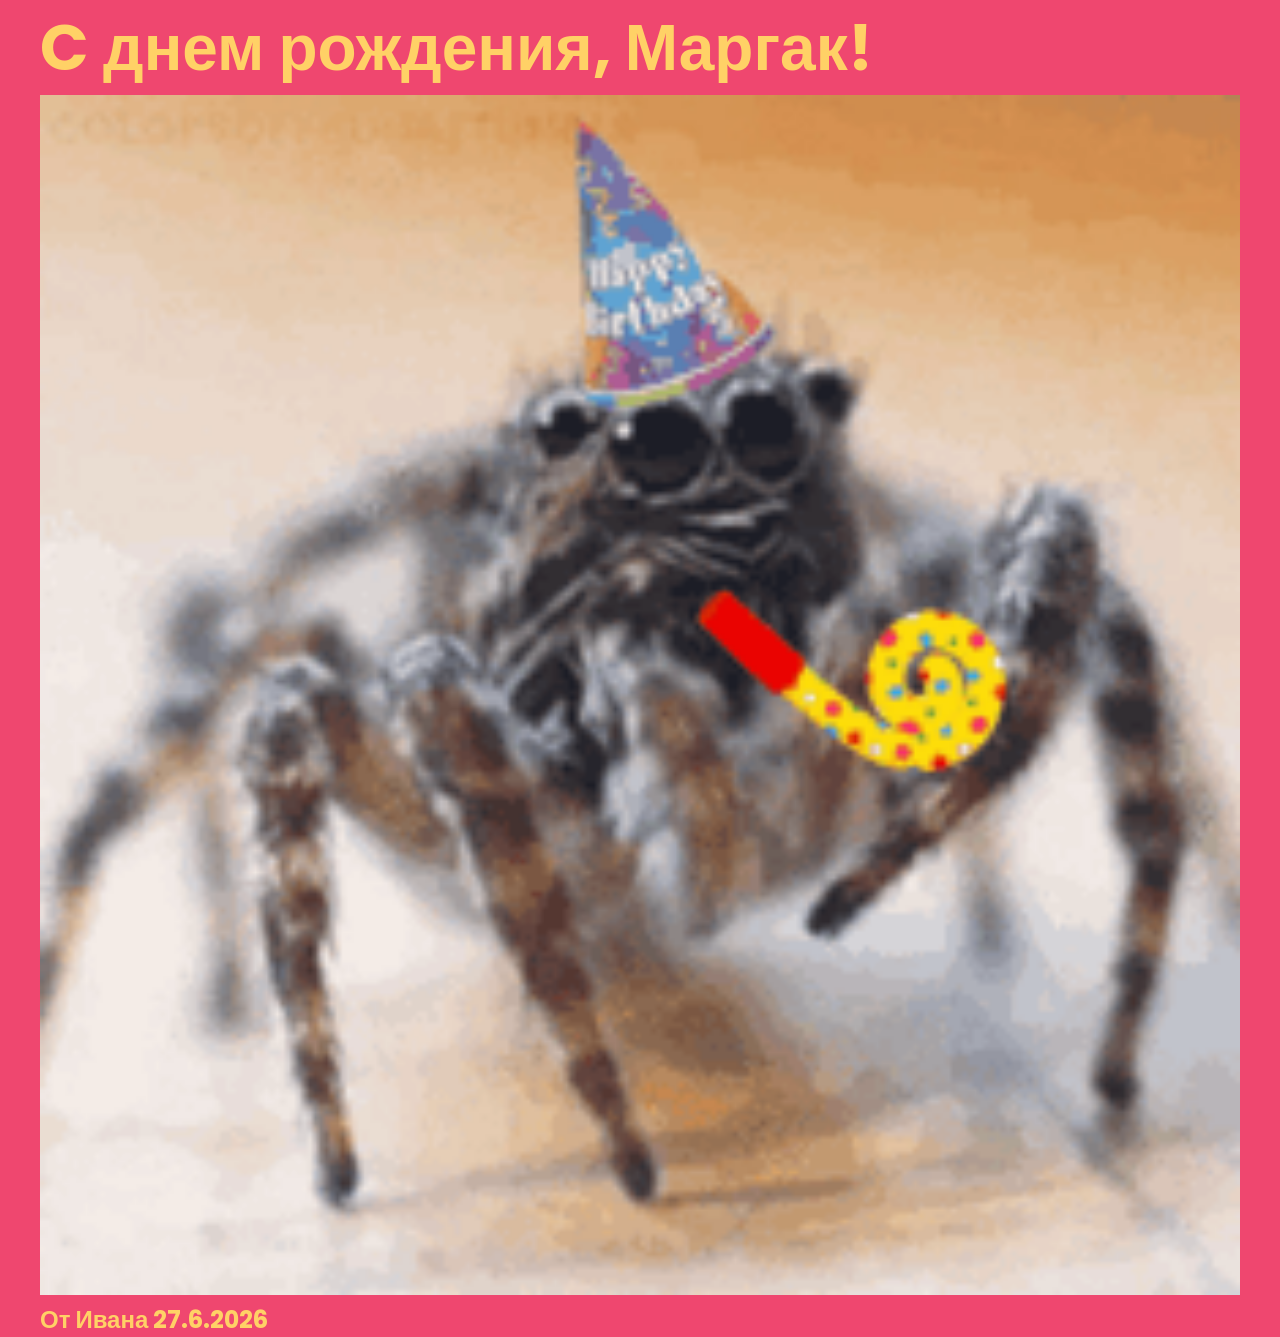
<file: press.html>
<!DOCTYPE html>
<html lang="ru">
<head>
    <meta charset="UTF-8">
    <meta name="viewport" content="width=device-width, initial-scale=1.0">
    <title>HBD!</title>
    <link rel="stylesheet" href="style.css">
    <link rel="shortcut icon" href="/img/Adobe Express - file.png" type="image/x-icon">
</head>
<body>
    <div class="wrapper">
        <section class="spider container">
            <h1 class="hbd">C днем рождения, Маргак!</h1>
            <img class="spider__img" src="img/spider-party-dance.gif" alt="">
            <h1>От Ивана 27.6.2026</h1>
        </section>
    </div>
</body>
</html>
</file>
<file: style.css>
@import url('https://fonts.googleapis.com/css2?family=Great+Vibes&family=Inter:ital,opsz,wght@0,14..32,100..900;1,14..32,100..900&family=Poppins:wght@400;500;700&display=swap');

* {
    margin: 0;
    padding: 0;
}

body {
    font-family: "Poppins", sans-serif;
    color: #ffd166;
}

.container {
    max-width: 1200px;
    margin: 0 auto;
}

.wrapper {
    background: #ef476f;
    min-height: 100vh;
}

.hero {
    height: 100vh;
    margin-bottom: 50px;
}

.hbd {
   font-size: 64px;

}

@media (max-width: 700px) {
    .hbd {
        font-size: 44px;
    }

}

@media (max-width: 400px) {
    .container {
        max-width: 400px;
    }

    .hbd {
        font-size: 34px;
    }

    .hero {
    height: 50vh;
}

}


.hero__img {
    width: 50%;
    max-width: 500px;
    min-width: 200px;
    position: relative;
    
}

.second {
    display: grid;
    align-items: center;
}

.second__text {
    font-size: 44px;
    font-family: "Great Vibes", cursive;
    letter-spacing: 1px;
}

.button {
    display: flex;
    justify-content: space-between;
    align-items: center;
    margin-top: 50px;
}

.button a {
    padding: 20px;
    background: #06d6a0;
    border-radius: 100px;
    text-decoration: none;
    color: #ffd166;
    transition: all 500ms ease;
}

.button a:hover{
    transform: scale(1.2);
}

.spider__img {
    width: 100%;
}

.age {
    display: flex;
    justify-content: space-between;
    align-items: center;
}

.sixseven {
    font-size: 50px;
    font-weight: 700px;
    letter-spacing: 2px;
    margin-top: 100px;
}

@media (max-width: 400px) {
    .second__text {
        padding-inline: 20px;
    }

    .button a:hover{
    transform: scale(1.2);
}
}
</file>
